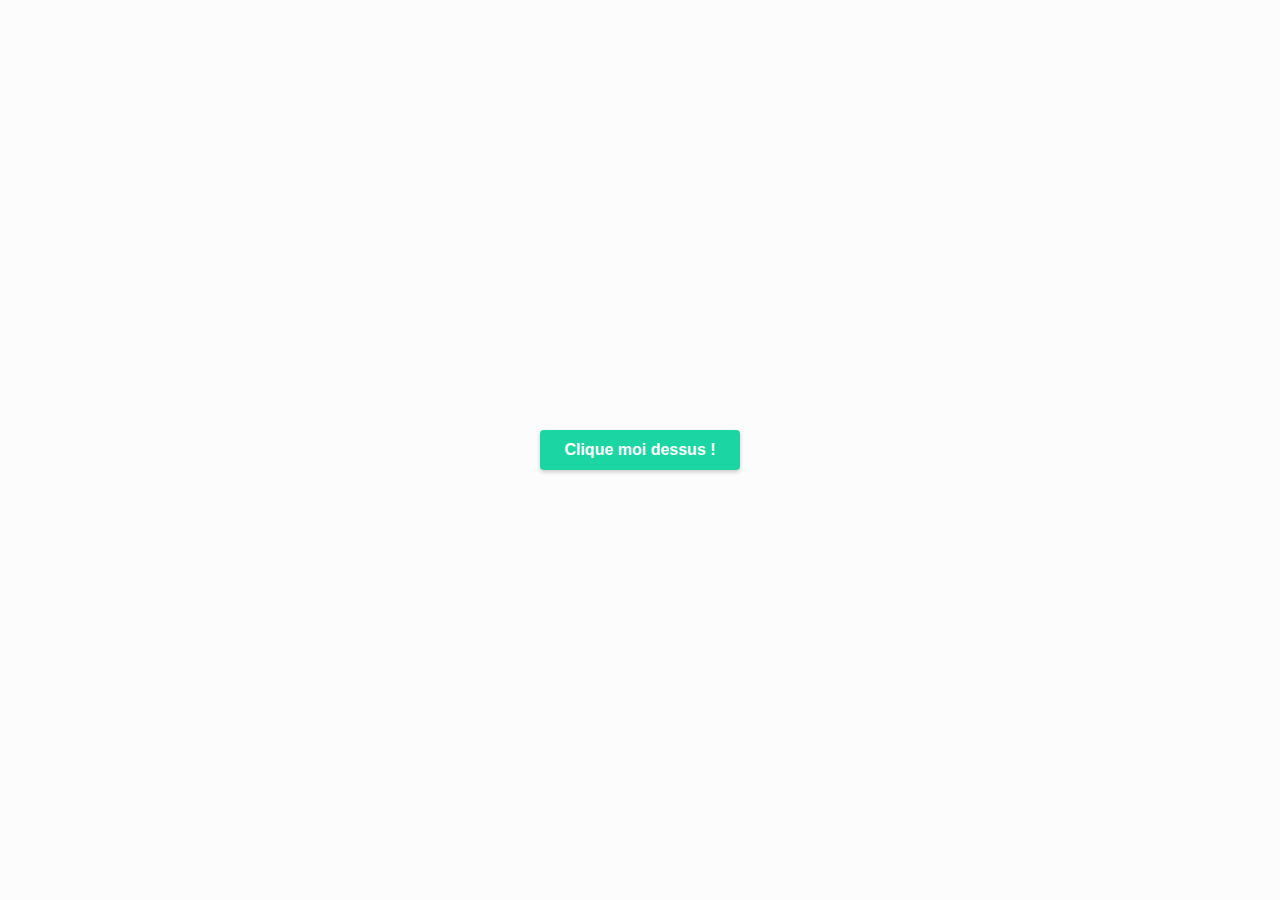
<file: 10_Javascript/02_interactions-DOM/01_modal/index.html>
<!DOCTYPE html>
<html lang="en">
<head>
  <meta charset="UTF-8">
  <meta name="viewport" content="width=device-width, initial-scale=1.0">
  <title>Modal</title>
  <link rel="stylesheet" href="assets/css/style.css">
</head>
<body>
  

  <button id="open">Clique moi dessus !</button>

  <!-- MODAL -->
  <div class="modal-container">
    <div class="modal">
      <h1>Mon modal 😍</h1>
      <p>Lorem ipsum dolor sit amet, consectetur adipisicing elit. Blanditiis natus quis, perferendis, ut nostrum rem quod nesciunt aliquam quaerat quam sapiente vitae eveniet fugit repellat.</p>

      <button id="close">Fermes moi ça !</button>
    </div>
  </div>

  <!-- SCRIPT -->
  <script src="assets/js/app.js"></script>

</body>
</html>
</file>
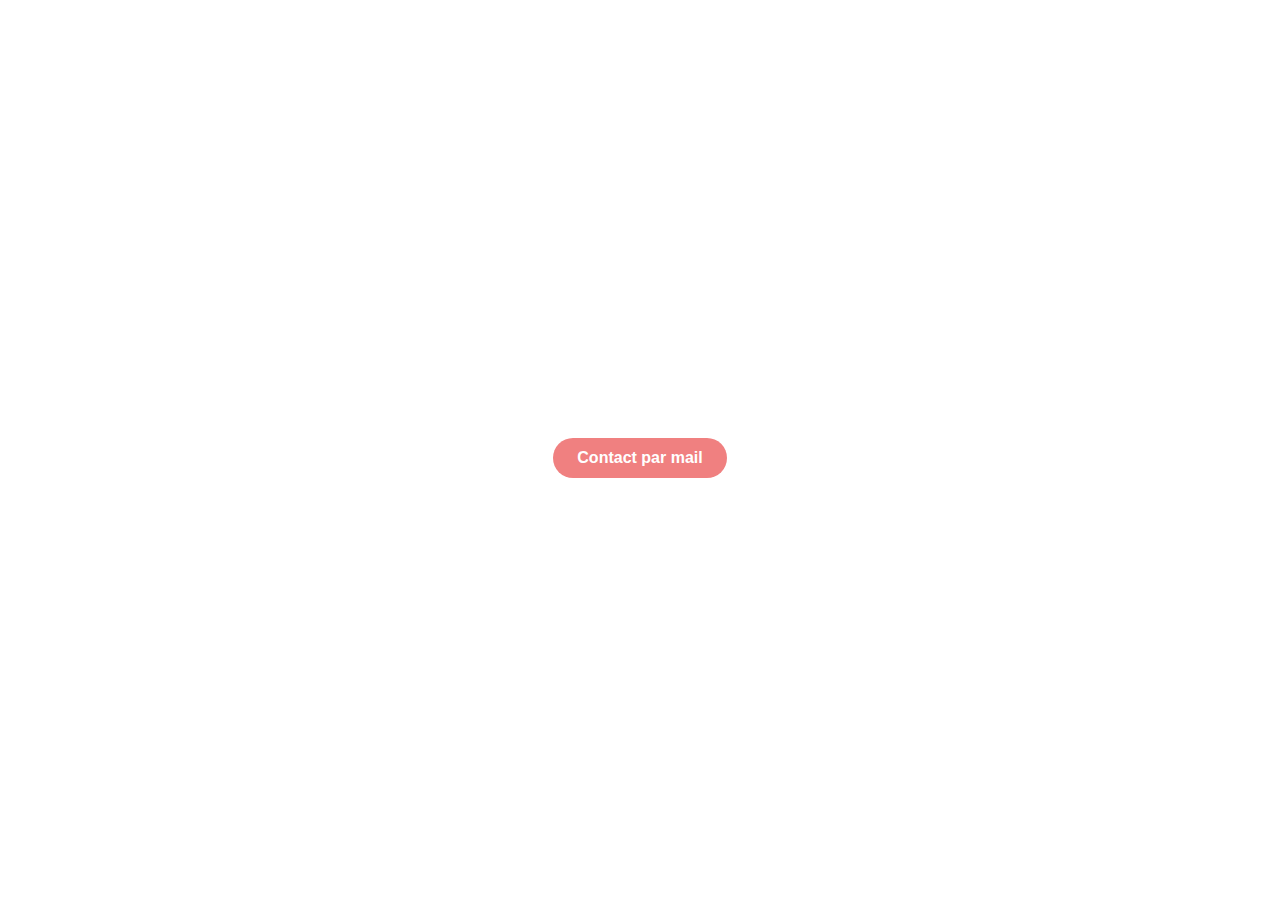
<file: 10_Javascript/02_interactions-DOM/03_copie-mail/index.html>
<!DOCTYPE html>
<html lang="en">
<head>
  <meta charset="UTF-8">
  <meta name="viewport" content="width=device-width, initial-scale=1.0">
  <title>Copie du mail</title>
  <link rel="stylesheet" href="assets/css/style.css">
</head>
<body>
  
  <a href="#" class="btn mail">Contact par mail</a>

  <script src="assets/js/app.js"></script>
</body>
</html>
</file>
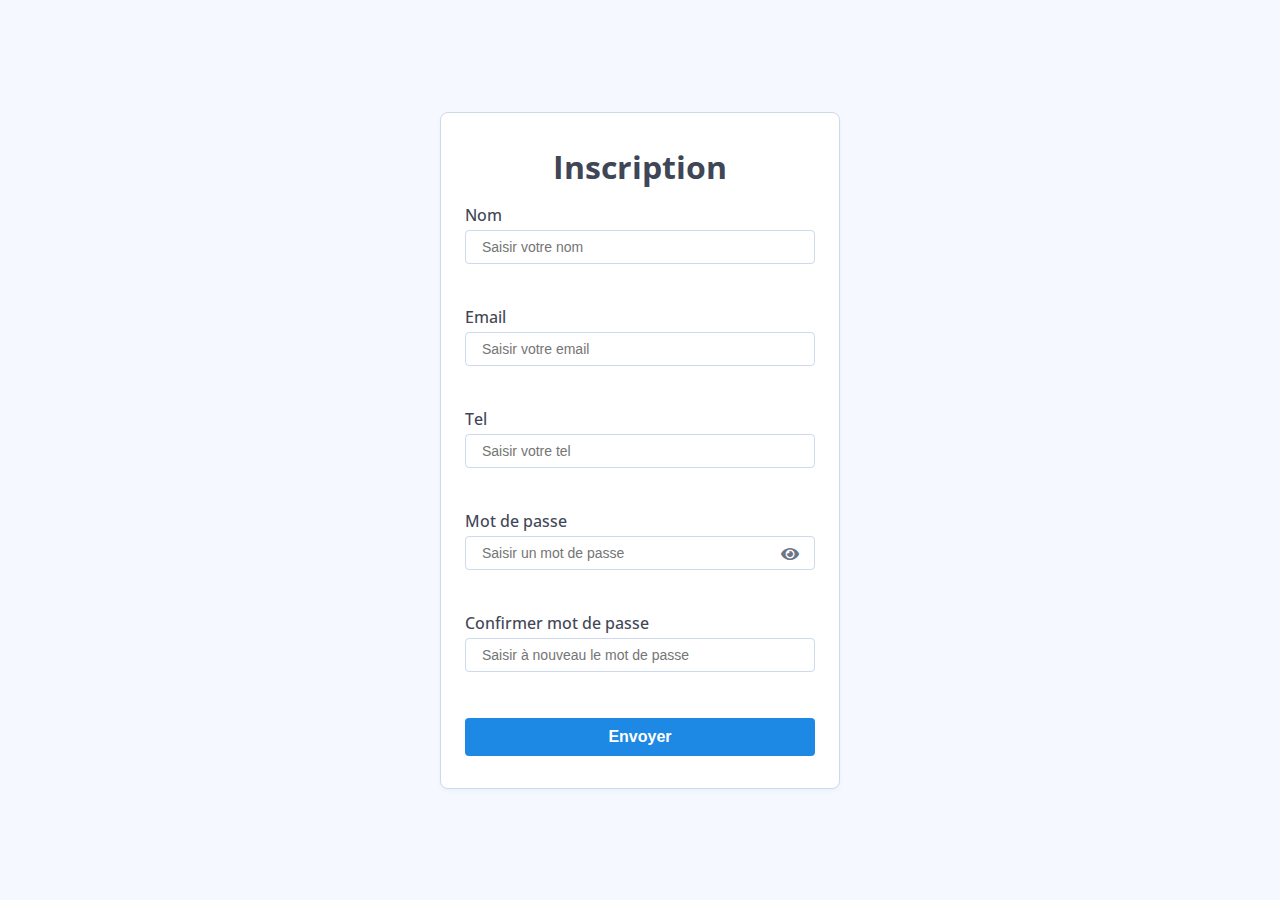
<file: 10_Javascript/02_interactions-DOM/04_form-valid/index.html>
<!DOCTYPE html>
<html lang="en">
<head>
  <meta charset="UTF-8">
  <meta name="viewport" content="width=device-width, initial-scale=1.0">
  <meta http-equiv="X-UA-Compatible" content="ie=edge">
  <title>Formulaire</title>
  <link rel="stylesheet" href="https://cdnjs.cloudflare.com/ajax/libs/font-awesome/5.13.1/css/all.min.css">
  <link rel="stylesheet" href="assets/css/style.css">
</head>
<body>

    <form id="form" class="form" action="send.php" novalidate>

      <h2>Inscription</h2>

      <div class="form-group">
        <label for="username">Nom</label>
        <input type="text" id="username" placeholder="Saisir votre nom">
        <small>Error message</small>
      </div>

      <div class="form-group">
        <label for="email">Email</label>
        <input type="email" id="email" placeholder="Saisir votre email">
        <small>Error message</small>
      </div>

      <div class="form-group">
        <label for="tel">Tel</label>
        <input type="tel" id="tel" placeholder="Saisir votre tel">
        <small>Error message</small>
      </div>

      <div class="form-group">
        <label for="password">Mot de passe</label>
        <input type="password" id="password" placeholder="Saisir un mot de passe">
        <i id="icon" class="fas fa-eye"></i>
        <small>Error message</small>
      </div>

      <div class="form-group">
        <label for="password2">Confirmer mot de passe</label>
        <input type="password" id="password2" placeholder="Saisir à nouveau le mot de passe">
        <small>Error message</small>
      </div>

      <button type="submit">Envoyer</button>
    </form>

  <!-- <script src="assets/js/app.js"></script> -->
  <script src="assets/js/appv2.js"></script>
</body>
</html>
</file>
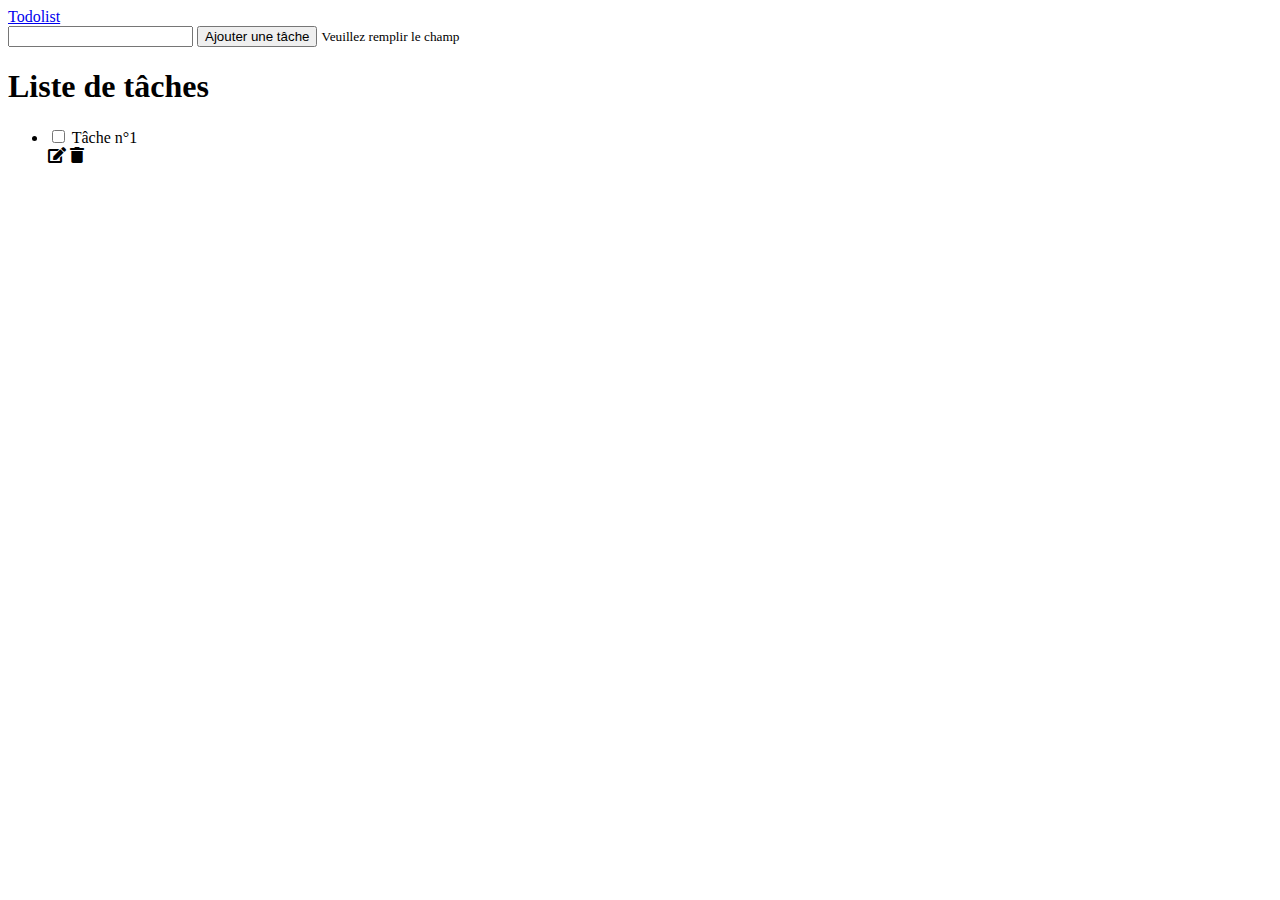
<file: 10_Javascript/02_interactions-DOM/05_todolist/index.html>
<!doctype html>
<html lang="en">

<head>
  <!-- Required meta tags -->
  <meta charset="utf-8">
  <meta name="viewport" content="width=device-width, initial-scale=1, shrink-to-fit=no">

  <!-- Bootstrap CSS -->
  <link rel="stylesheet" href="https://stackpath.bootstrapcdn.com/bootstrap/4.5.0/css/bootstrap.min.css"
    integrity="sha384-9aIt2nRpC12Uk9gS9baDl411NQApFmC26EwAOH8WgZl5MYYxFfc+NcPb1dKGj7Sk" crossorigin="anonymous">
  <link rel="stylesheet" href="https://cdnjs.cloudflare.com/ajax/libs/font-awesome/5.13.1/css/all.min.css">
  <link rel="stylesheet" href="./assets/css/style.css">

  <title>TodoList</title>
</head>

<body  class="bg-light">

  <header class="bg-dark">
    <nav class="navbar navbar-dark container">
      <a href="#" class="navbar-brand">Todolist</a>
    </nav>
  </header>

  <div class="container mt-5">

    <form action="" class="form-inline my-3" id="addform">
      <input type="text" class="form-control mr-2" id="addinput">
      <button type="submit" class="btn btn-dark">Ajouter une tâche</button>

      <small class="invalid-feedback">
        Veuillez remplir le champ
      </small>

    </form>


    <h1 class="title mt-5">Liste de tâches</h1>
    
    <ul id="tasklist" class="list-group mt-4">

      <li class="d-inline-flex align-items-center p-3 mb-3 bg-white rounded shadow-sm">

        <input type="checkbox" class="mr-3 check">
        <label for="" class="m-0">Tâche n°1</label>
        <div class="ml-auto">
          <i class="fa fa-edit mx-3 edit"></i>
          <i class="fa fa-trash text-danger delete"></i>
        </div>

      </li>

    </ul>

  </div>

  <!-- Optional JavaScript -->
  <!-- jQuery first, then Popper.js, then Bootstrap JS -->
  <script src="https://code.jquery.com/jquery-3.5.1.slim.min.js"
    integrity="sha384-DfXdz2htPH0lsSSs5nCTpuj/zy4C+OGpamoFVy38MVBnE+IbbVYUew+OrCXaRkfj"
    crossorigin="anonymous"></script>
  <script src="https://cdn.jsdelivr.net/npm/popper.js@1.16.0/dist/umd/popper.min.js"
    integrity="sha384-Q6E9RHvbIyZFJoft+2mJbHaEWldlvI9IOYy5n3zV9zzTtmI3UksdQRVvoxMfooAo"
    crossorigin="anonymous"></script>
  <script src="https://stackpath.bootstrapcdn.com/bootstrap/4.5.0/js/bootstrap.min.js"
    integrity="sha384-OgVRvuATP1z7JjHLkuOU7Xw704+h835Lr+6QL9UvYjZE3Ipu6Tp75j7Bh/kR0JKI"
    crossorigin="anonymous"></script>

  <script src="./assets/js/app.js"></script>
</body>

</html>
</file>
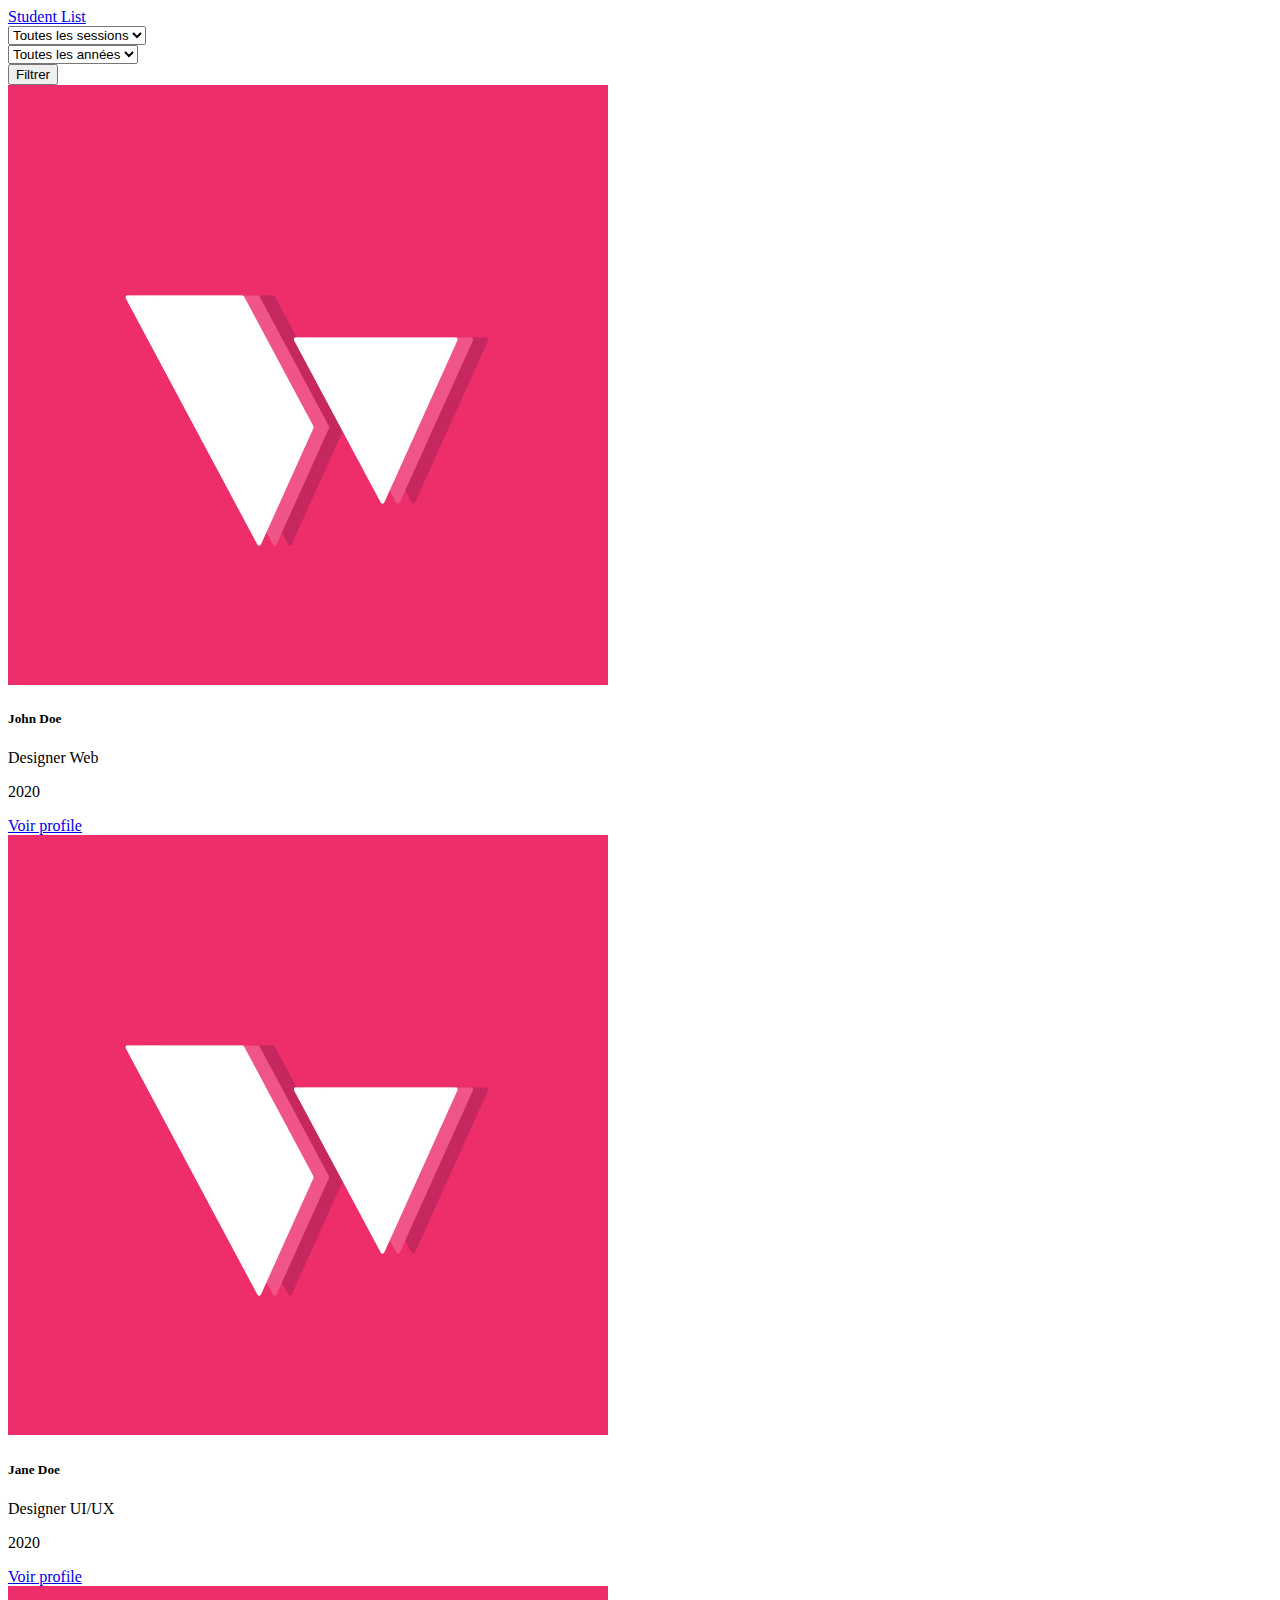
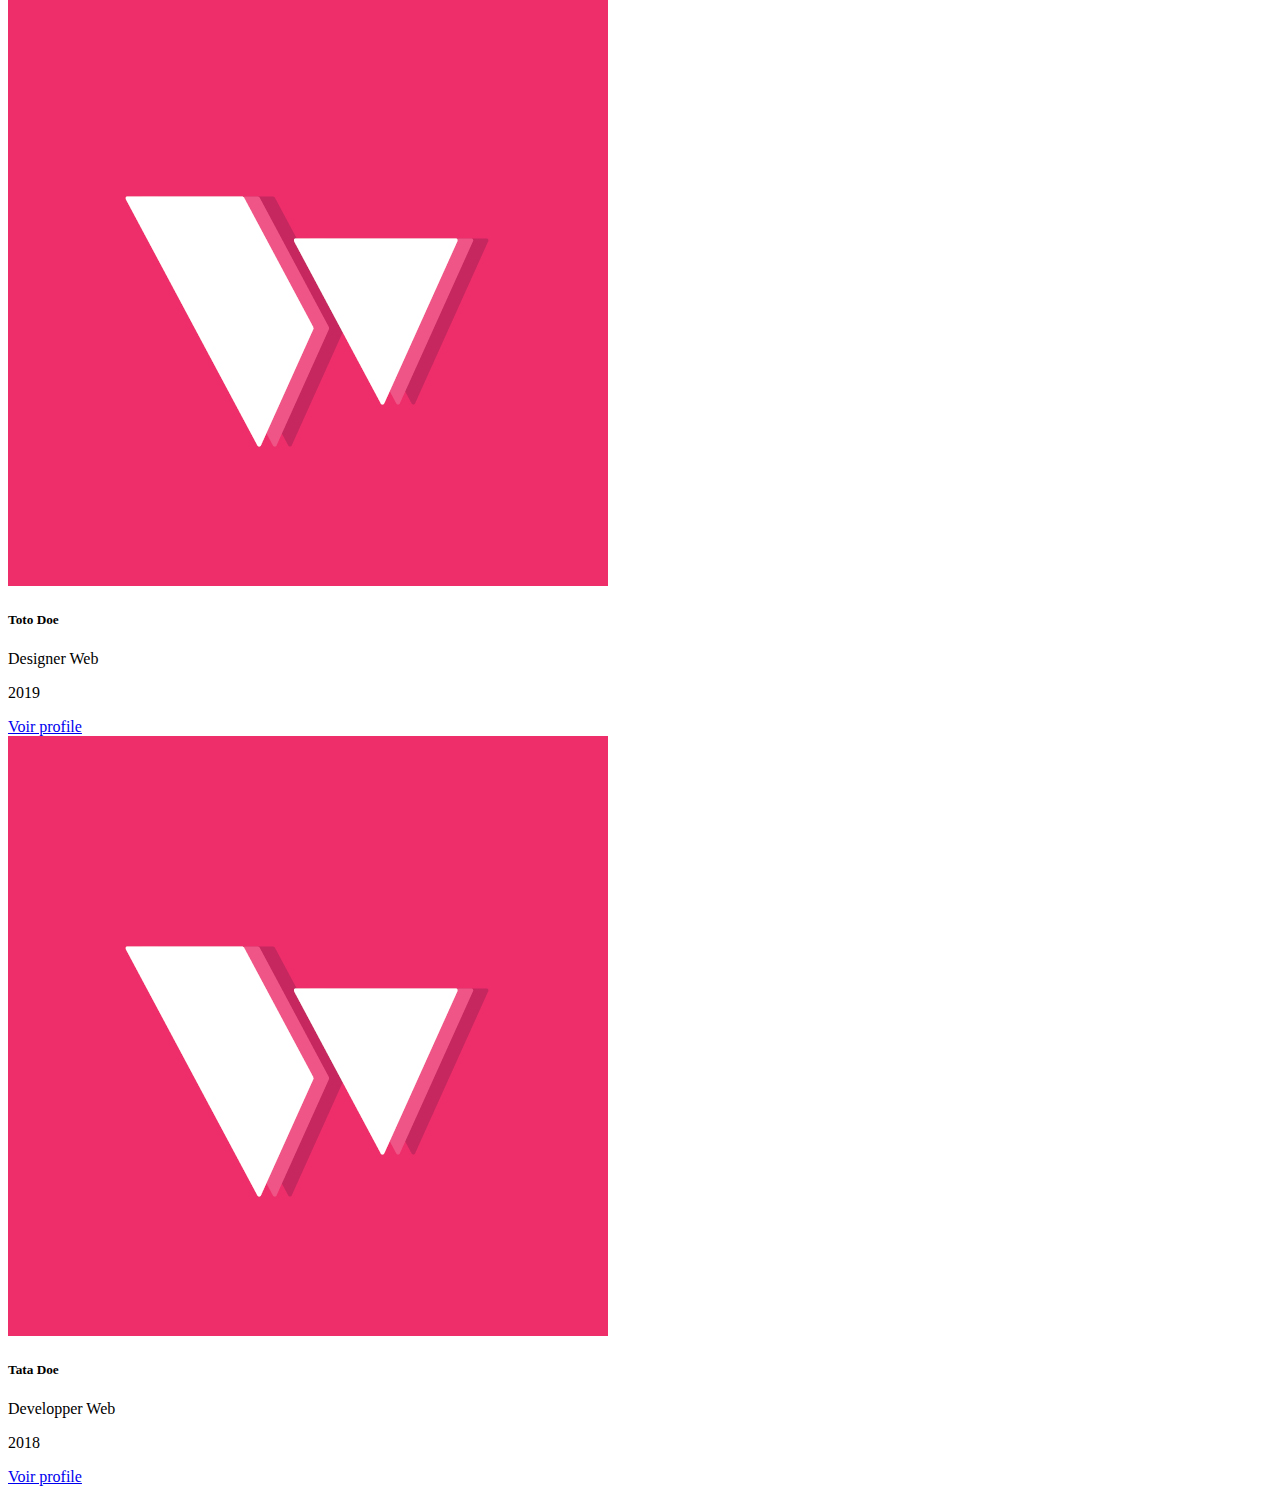
<file: 10_Javascript/02_interactions-DOM/bonus_js-filter/index.html>
<!DOCTYPE html>
<html lang="en">
<head>
  <meta charset="UTF-8">
  <meta name="viewport" content="width=device-width, initial-scale=1.0">
  <title>Document</title>
  <link rel="stylesheet" href="https://stackpath.bootstrapcdn.com/bootstrap/4.5.0/css/bootstrap.min.css"
    integrity="sha384-9aIt2nRpC12Uk9gS9baDl411NQApFmC26EwAOH8WgZl5MYYxFfc+NcPb1dKGj7Sk" crossorigin="anonymous">
  <link rel="stylesheet" href="https://cdnjs.cloudflare.com/ajax/libs/font-awesome/5.13.1/css/all.min.css">
</head>
<body>
  <body class="bg-light">
    <header class="bg-dark">
      <nav class="navbar navbar-dark container">
        <a class="navbar-brand" href="#">Student List</a>
      </nav>
    </header>


    <div class="container mt-5">

      <form class="filter">
        <div class="form-row align-items-center">
          <div class="col-auto my-1">
            <label class="mr-sm-2 sr-only" for="session">Preference</label>
            <select class="custom-select mr-sm-2" id="session">
              <option selected value="all">Toutes les sessions</option>
              <option value="Designer Web">Designer Web</option>
              <option value="Designer UI/UX">Designer UI/UX</option>
              <option value="Developper Web">Developper Web</option>
            </select>
          </div>
          <div class="col-auto my-1">
            <label class="mr-sm-2 sr-only" for="year">Year</label>
            <select class="custom-select mr-sm-2" id="year">
              <option selected value="all">Toutes les années</option>
              <option value="2018">2018</option>
              <option value="2019">2019</option>
              <option value="2020">2020</option>
            </select>
          </div>

          <div class="col-auto my-1">
            <button type="submit" class="btn btn-primary">Filtrer</button>
          </div>
        </div>
      </form>
  
      <div class="row studentslist">

        <!-- <div class="col-3 my-3">
          <div class="card">
            <img src="assets/img/avatar_webuser.jpg" class="card-img-top img-fluid" alt="...">
            <div class="card-body">
              <h5 class="card-title">Nom prenom</h5>
              <p class="card-text">Designer Web</p>
              <p class="card-text">2020</p>
              <a href="#" class="btn btn-primary">Voir profile</a>
            </div>
          </div>
        </div> -->
    
      </div>
  
  
    <!-- Optional JavaScript -->
    <!-- jQuery first, then Popper.js, then Bootstrap JS -->
    <script src="https://code.jquery.com/jquery-3.5.1.slim.min.js"
      integrity="sha384-DfXdz2htPH0lsSSs5nCTpuj/zy4C+OGpamoFVy38MVBnE+IbbVYUew+OrCXaRkfj"
      crossorigin="anonymous"></script>
    <script src="https://cdn.jsdelivr.net/npm/popper.js@1.16.0/dist/umd/popper.min.js"
      integrity="sha384-Q6E9RHvbIyZFJoft+2mJbHaEWldlvI9IOYy5n3zV9zzTtmI3UksdQRVvoxMfooAo"
      crossorigin="anonymous"></script>
    <script src="https://stackpath.bootstrapcdn.com/bootstrap/4.5.0/js/bootstrap.min.js"
      integrity="sha384-OgVRvuATP1z7JjHLkuOU7Xw704+h835Lr+6QL9UvYjZE3Ipu6Tp75j7Bh/kR0JKI"
      crossorigin="anonymous"></script>
  
    <script src="./assets/js/app.js"></script>


</body>
</html>
</file>
<file: 10_Javascript/02_interactions-DOM/01_modal/assets/css/style.css>
*{
  box-sizing: border-box;
}

body{
  background-color: #FCFCFC;
  font-family: 'Segoe UI', Tahoma, Geneva, Verdana, sans-serif;
  display: flex;
  justify-content: center;
  align-items: center;
  height: 100vh;
  margin: 0;
}

button{
  background-color: #1BD6A3;
  border: 0;
  border-radius: 4px;
  box-shadow: 0 2px 4px rgba(0, 0, 0, 0.2);
  cursor: pointer;
  color: #fff;
  font-size: 16px;
  padding: 0 24px;
  line-height: 40px;
  font-weight: 600;
  outline: none;
}

.modal-container{
  position: fixed;
  top: 0;
  bottom: 0;
  right: 0;
  left: 0;
  z-index: 999;
  background-color: rgba(0, 0, 0, 0.3);
  display: flex;
  justify-content: center;
  align-items: center;
  visibility: hidden;
  opacity: 0;
  transition: all 0.3s ease ;
}

.show{
  opacity: 1;
  visibility: visible;
}


.modal{
  position: absolute;
  background-color: #fff;
  border-radius: 6px;
  box-shadow: 0 2px 4px rgba(0, 0, 0, 0.2);
  width: 600px;
  padding: 32px 64px;
  text-align: center;
  transform: translateY(-200%);
  transition: transform 0.3s ease;
}

.show .modal{
  transform: translateY(0);
}

.modal h1{
  font-size: 32px;
}

.modal p{
  font-size: 14px;
  opacity: 0.7;
  margin: 16px 0 40px;
}
</file>
<file: 10_Javascript/02_interactions-DOM/03_copie-mail/assets/css/style.css>
body{
  font-family: 'Segoe UI', Tahoma, Geneva, Verdana, sans-serif;
  display: flex;
  justify-content: center;
  align-items: center;
  height: 100vh;
}

a{
  text-decoration: none;
}

.btn{
  display: inline-block;
  background-color: lightcoral;
  color: #fff;
  padding: 0 24px;
  line-height: 40px;
  font-size: 16px;
  font-weight: 700;
  border-radius: 20px;
  cursor: pointer;
}

.mail{
  position: relative;
}

.copied::after{
  content: "copié!";
  font-size: 14px;
  color: #1a1a1a;
  display: inline-block;
  position: absolute;
  top: 0;
  left: 110%;
  opacity: 0;

  animation: showcopied 1.5s ease;
}

@keyframes showcopied {

  0%{
    opacity: 0;
  }

  70%{
    opacity: 1;
  }

  100%{
    opacity: 0;
  }

}
</file>
<file: 10_Javascript/02_interactions-DOM/04_form-valid/assets/css/style.css>
@import url('https://fonts.googleapis.com/css?family=Open+Sans:300,400,600,700,800&display=swap');

:root {
  --success: #2ecc71;
  --error: #e74c3c;
}

* {
  box-sizing: border-box;
}

html{
  font-size: 62.5%;
}

body {
  background-color: #F5F9FF;
  font-family: 'Open Sans', sans-serif;
  display: flex;
  align-items: center;
  justify-content: center;
  min-height: 100vh;
  margin: 0;
  color: #6C7486;
  font-size: 1.6rem;
}

h2{
  font-size: 3.2rem;
  text-align: center;
  margin-bottom: 1.6rem;
  color: #3F4656;
  font-weight: 700;
  margin-top: 0;
}

.form {
  padding: 3.2rem 2.4rem;
  background-color: #fff;
  border-radius: 8px;
  border: 1px solid #CDD9ED;
  box-shadow: 0 2px 4px rgba(22, 30, 50, .04);
  width: 40rem;
}

.form-group {
  margin-bottom: 2rem;
  position: relative;
}

.form-group label {
  color: #3F4656;
  display: block;
  margin-bottom: .4rem;
  font-weight: 500;
}

.form-group input {
  color: #6C7486;
  border: 1px solid #CDD9ED;
  border-radius: 4px;
  display: block;
  width: 100%;
  padding: .8rem 1.6rem;
  font-size: 1.4rem;
}

.form-group i {
  position: absolute;
  top: 3.6rem;
  right: 1.6rem;
  cursor: pointer;
}

.form-group input:focus {
  outline: 0;
  border-color: #99A3BA;
}

.form-group.success input {
  border-color: var(--success);
}

.form-group.error input {
  border-color: var(--error);
}

.form-group small {
  color: var(--error);
  visibility: hidden;
}

.form-group.error small{
  visibility: visible;
}

.form button{
  cursor: pointer;
  background-color: #1E88E5;
  border: 2px solid #1E88E5;
  border-radius: 4px;
  color: #fff;
  display: block;
  font-size: 1.6rem;
  font-weight: 600;
  padding: .8rem 1.6rem;
  margin-top: 2.4rem;
  width: 100%;
  outline: none;
}
</file>
<file: 10_Javascript/02_interactions-DOM/05_todolist/assets/css/style.css>
.completed {
  opacity: 0.5;
}

.completed label{
  text-decoration: line-through;
}

.delete, .check, .edit{
  cursor: pointer;
}
</file>
